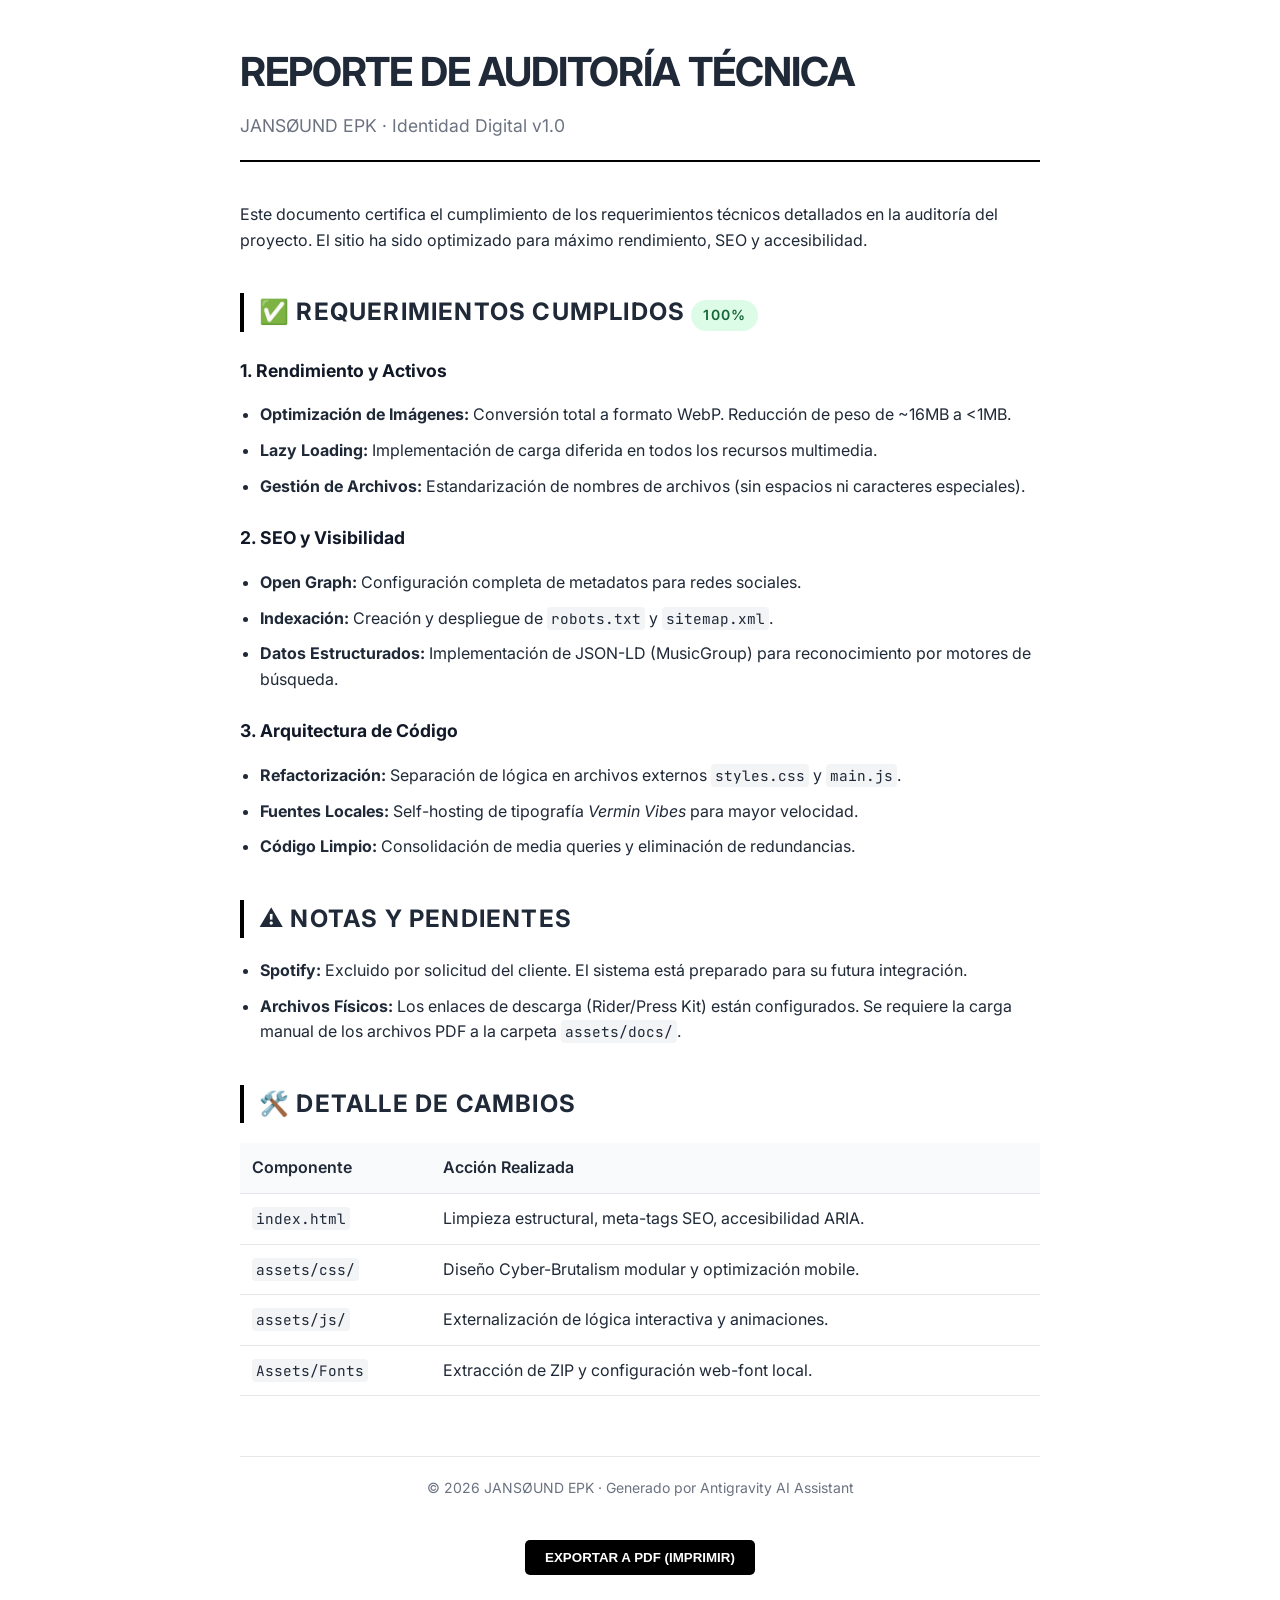
<file: REPORTE_AUDITORIA_FINAL.html>
<!DOCTYPE html>
<html lang="es">
<head>
    <meta charset="UTF-8">
    <meta name="viewport" content="width=device-width, initial-scale=1.0">
    <title>Reporte Final de Auditoría Técnica — JANSØUND EPK</title>
    <style>
        @import url('https://fonts.googleapis.com/css2?family=Inter:wght@400;600;700&family=JetBrains+Mono&display=swap');
        
        :root {
            --primary: #000;
            --accent: #2563eb;
            --border: #e5e7eb;
            --bg: #fff;
            --text: #1f2937;
        }

        body {
            font-family: 'Inter', sans-serif;
            line-height: 1.6;
            color: var(--text);
            max-width: 800px;
            margin: 0 auto;
            padding: 40px;
            background: var(--bg);
        }

        header {
            border-bottom: 2px solid var(--primary);
            padding-bottom: 20px;
            margin-bottom: 40px;
        }

        h1 {
            font-size: 2.5rem;
            margin: 0;
            text-transform: uppercase;
            letter-spacing: -0.025em;
        }

        .subtitle {
            color: #6b7280;
            font-size: 1.1rem;
            margin-top: 8px;
        }

        h2 {
            font-size: 1.5rem;
            border-left: 4px solid var(--primary);
            padding-left: 15px;
            margin-top: 40px;
            text-transform: uppercase;
            letter-spacing: 0.05em;
        }

        h3 {
            font-size: 1.1rem;
            margin-top: 25px;
            color: #111827;
        }

        ul {
            padding-left: 20px;
        }

        li {
            margin-bottom: 10px;
        }

        .status-badge {
            display: inline-block;
            padding: 4px 12px;
            border-radius: 9999px;
            font-size: 0.875rem;
            font-weight: 600;
            text-transform: uppercase;
        }

        .status-ok { background: #dcfce7; color: #166534; }
        .status-pending { background: #fef9c3; color: #854d0e; }

        table {
            width: 100%;
            border-collapse: collapse;
            margin-top: 20px;
        }

        th, td {
            text-align: left;
            padding: 12px;
            border-bottom: 1px solid var(--border);
        }

        th {
            background: #f9fafb;
            font-weight: 600;
        }

        code {
            font-family: 'JetBrains Mono', monospace;
            background: #f3f4f6;
            padding: 2px 4px;
            border-radius: 4px;
            font-size: 0.9em;
        }

        .footer {
            margin-top: 60px;
            padding-top: 20px;
            border-top: 1px solid var(--border);
            font-size: 0.875rem;
            color: #6b7280;
            text-align: center;
        }

        @media print {
            body { padding: 0; }
            .no-print { display: none; }
        }
    </style>
</head>
<body>
    <header>
        <h1>Reporte de Auditoría Técnica</h1>
        <div class="subtitle">JANSØUND EPK · Identidad Digital v1.0</div>
    </header>

    <p>Este documento certifica el cumplimiento de los requerimientos técnicos detallados en la auditoría del proyecto. El sitio ha sido optimizado para máximo rendimiento, SEO y accesibilidad.</p>

    <section>
        <h2>✅ Requerimientos Cumplidos <span class="status-badge status-ok">100%</span></h2>
        
        <h3>1. Rendimiento y Activos</h3>
        <ul>
            <li><strong>Optimización de Imágenes:</strong> Conversión total a formato WebP. Reducción de peso de ~16MB a &lt;1MB.</li>
            <li><strong>Lazy Loading:</strong> Implementación de carga diferida en todos los recursos multimedia.</li>
            <li><strong>Gestión de Archivos:</strong> Estandarización de nombres de archivos (sin espacios ni caracteres especiales).</li>
        </ul>

        <h3>2. SEO y Visibilidad</h3>
        <ul>
            <li><strong>Open Graph:</strong> Configuración completa de metadatos para redes sociales.</li>
            <li><strong>Indexación:</strong> Creación y despliegue de <code>robots.txt</code> y <code>sitemap.xml</code>.</li>
            <li><strong>Datos Estructurados:</strong> Implementación de JSON-LD (MusicGroup) para reconocimiento por motores de búsqueda.</li>
        </ul>

        <h3>3. Arquitectura de Código</h3>
        <ul>
            <li><strong>Refactorización:</strong> Separación de lógica en archivos externos <code>styles.css</code> y <code>main.js</code>.</li>
            <li><strong>Fuentes Locales:</strong> Self-hosting de tipografía <em>Vermin Vibes</em> para mayor velocidad.</li>
            <li><strong>Código Limpio:</strong> Consolidación de media queries y eliminación de redundancias.</li>
        </ul>
    </section>

    <section>
        <h2>⚠️ Notas y Pendientes</h2>
        <ul>
            <li><strong>Spotify:</strong> Excluido por solicitud del cliente. El sistema está preparado para su futura integración.</li>
            <li><strong>Archivos Físicos:</strong> Los enlaces de descarga (Rider/Press Kit) están configurados. Se requiere la carga manual de los archivos PDF a la carpeta <code>assets/docs/</code>.</li>
        </ul>
    </section>

    <section>
        <h2>🛠️ Detalle de Cambios</h2>
        <table>
            <thead>
                <tr>
                    <th>Componente</th>
                    <th>Acción Realizada</th>
                </tr>
            </thead>
            <tbody>
                <tr>
                    <td><code>index.html</code></td>
                    <td>Limpieza estructural, meta-tags SEO, accesibilidad ARIA.</td>
                </tr>
                <tr>
                    <td><code>assets/css/</code></td>
                    <td>Diseño Cyber-Brutalism modular y optimización mobile.</td>
                </tr>
                <tr>
                    <td><code>assets/js/</code></td>
                    <td>Externalización de lógica interactiva y animaciones.</td>
                </tr>
                <tr>
                    <td><code>Assets/Fonts</code></td>
                    <td>Extracción de ZIP y configuración web-font local.</td>
                </tr>
            </tbody>
        </table>
    </section>

    <div class="footer">
        © 2026 JANSØUND EPK · Generado por Antigravity AI Assistant
    </div>

    <div class="no-print" style="margin-top: 40px; text-align: center;">
        <button onclick="window.print()" style="padding: 10px 20px; cursor: pointer; background: #000; color: #fff; border: none; border-radius: 5px; font-weight: bold;">
            EXPORTAR A PDF (IMPRIMIR)
        </button>
    </div>
</body>
</html>
</file>
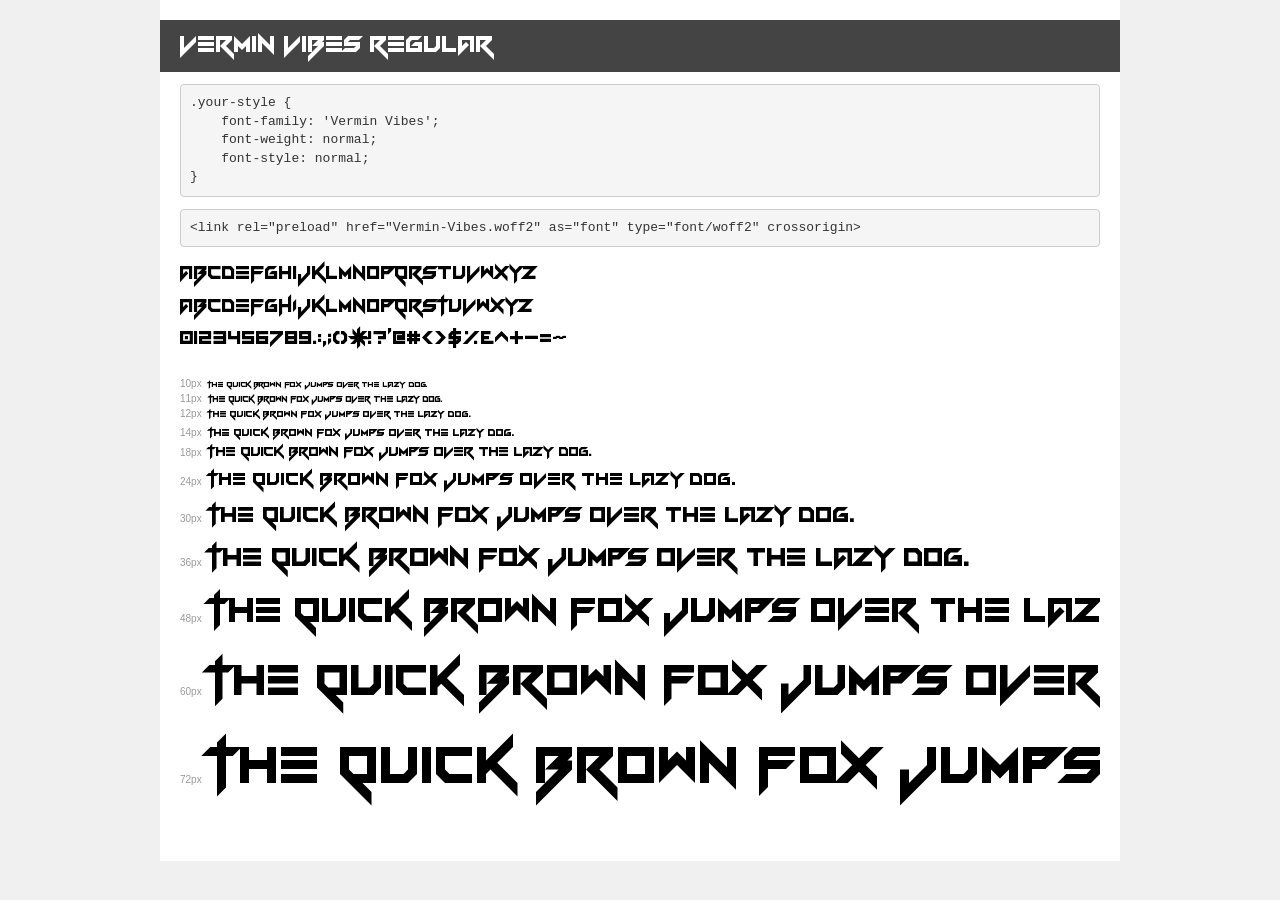
<file: assets/fonts/demo.html>
<!DOCTYPE html>
<html lang="en">
<head>
    <meta charset="utf-8">
    <meta http-equiv="X-UA-Compatible" content="IE=edge">
    <meta name="viewport" content="width=device-width, initial-scale=1">
    <meta name="robots" content="noindex, noarchive">
    <meta name="format-detection" content="telephone=no">
    <title>Transfonter demo</title>
    <link href="stylesheet.css" rel="stylesheet">
    <style>
        /*
        http://meyerweb.com/eric/tools/css/reset/
        v2.0 | 20110126
        License: none (public domain)
        */
        html, body, div, span, applet, object, iframe,
        h1, h2, h3, h4, h5, h6, p, blockquote, pre,
        a, abbr, acronym, address, big, cite, code,
        del, dfn, em, img, ins, kbd, q, s, samp,
        small, strike, strong, sub, sup, tt, var,
        b, u, i, center,
        dl, dt, dd, ol, ul, li,
        fieldset, form, label, legend,
        table, caption, tbody, tfoot, thead, tr, th, td,
        article, aside, canvas, details, embed,
        figure, figcaption, footer, header, hgroup,
        menu, nav, output, ruby, section, summary,
        time, mark, audio, video {
            margin: 0;
            padding: 0;
            border: 0;
            font-size: 100%;
            font: inherit;
            vertical-align: baseline;
        }
        /* HTML5 display-role reset for older browsers */
        article, aside, details, figcaption, figure,
        footer, header, hgroup, menu, nav, section {
            display: block;
        }
        body {
            line-height: 1;
        }
        ol, ul {
            list-style: none;
        }
        blockquote, q {
            quotes: none;
        }
        blockquote:before, blockquote:after,
        q:before, q:after {
            content: '';
            content: none;
        }
        table {
            border-collapse: collapse;
            border-spacing: 0;
        }
        /* demo styles */
        body {
            background: #f0f0f0;
            color: #000;
        }
        .page {
            background: #fff;
            width: 920px;
            margin: 0 auto;
            padding: 20px 20px 0 20px;
            overflow: hidden;
        }
        .font-container {
            overflow-x: auto;
            overflow-y: hidden;
            margin-bottom: 40px;
            line-height: 1.3;
            white-space: nowrap;
            padding-bottom: 5px;
        }
        h1 {
            position: relative;
            background: #444;
            font-size: 32px;
            color: #fff;
            padding: 10px 20px;
            margin: 0 -20px 12px -20px;
        }
        .letters {
            font-size: 25px;
            margin-bottom: 20px;
        }
        .s10:before {
            content: '10px';
        }
        .s11:before {
            content: '11px';
        }
        .s12:before {
            content: '12px';
        }
        .s14:before {
            content: '14px';
        }
        .s18:before {
            content: '18px';
        }
        .s24:before {
            content: '24px';
        }
        .s30:before {
            content: '30px';
        }
        .s36:before {
            content: '36px';
        }
        .s48:before {
            content: '48px';
        }
        .s60:before {
            content: '60px';
        }
        .s72:before {
            content: '72px';
        }
        .s10:before, .s11:before, .s12:before, .s14:before,
        .s18:before, .s24:before, .s30:before, .s36:before,
        .s48:before, .s60:before, .s72:before {
            font-family: Arial, sans-serif;
            font-size: 10px;
            font-weight: normal;
            font-style: normal;
            color: #999;
            padding-right: 6px;
        }
        pre {
            display: block;
            padding: 9px;
            margin: 0 0 12px;
            font-family: Monaco, Menlo, Consolas, "Courier New", monospace;
            font-size: 13px;
            line-height: 1.428571429;
            color: #333;
            font-weight: normal;
            font-style: normal;
            background-color: #f5f5f5;
            border: 1px solid #ccc;
            overflow-x: auto;
            border-radius: 4px;
        }
        /* responsive */
        @media (max-width: 959px) {
            .page {
                width: auto;
                margin: 0;
            }
        }
    </style>
</head>
<body>
<div class="page">
    <div class="demo">
        <h1 style="font-family: 'Vermin Vibes'; font-weight: normal; font-style: normal;">Vermin Vibes Regular</h1>
        <pre title="Usage">.your-style {
    font-family: 'Vermin Vibes';
    font-weight: normal;
    font-style: normal;
}</pre>
        <pre title="Preload (optional)">
&lt;link rel=&quot;preload&quot; href=&quot;Vermin-Vibes.woff2&quot; as=&quot;font&quot; type=&quot;font/woff2&quot; crossorigin&gt;</pre>
        <div class="font-container" style="font-family: 'Vermin Vibes'; font-weight: normal; font-style: normal;">
            <p class="letters">
                abcdefghijklmnopqrstuvwxyz<br>
ABCDEFGHIJKLMNOPQRSTUVWXYZ<br>
                0123456789.:,;()*!?'@#&lt;&gt;$%&^+-=~
            </p>
            <p class="s10" style="font-size: 10px;">The quick brown fox jumps over the lazy dog.</p>
            <p class="s11" style="font-size: 11px;">The quick brown fox jumps over the lazy dog.</p>
            <p class="s12" style="font-size: 12px;">The quick brown fox jumps over the lazy dog.</p>
            <p class="s14" style="font-size: 14px;">The quick brown fox jumps over the lazy dog.</p>
            <p class="s18" style="font-size: 18px;">The quick brown fox jumps over the lazy dog.</p>
            <p class="s24" style="font-size: 24px;">The quick brown fox jumps over the lazy dog.</p>
            <p class="s30" style="font-size: 30px;">The quick brown fox jumps over the lazy dog.</p>
            <p class="s36" style="font-size: 36px;">The quick brown fox jumps over the lazy dog.</p>
            <p class="s48" style="font-size: 48px;">The quick brown fox jumps over the lazy dog.</p>
            <p class="s60" style="font-size: 60px;">The quick brown fox jumps over the lazy dog.</p>
            <p class="s72" style="font-size: 72px;">The quick brown fox jumps over the lazy dog.</p>
        </div>
    </div>

</div>
</body>
</html>
</file>
<file: assets/fonts/stylesheet.css>
@font-face {
    font-family: 'Vermin Vibes';
    src: url('Vermin-Vibes.woff2') format('woff2'),
        url('Vermin-Vibes.woff') format('woff');
    font-weight: normal;
    font-style: normal;
    font-display: swap;
}
</file>
